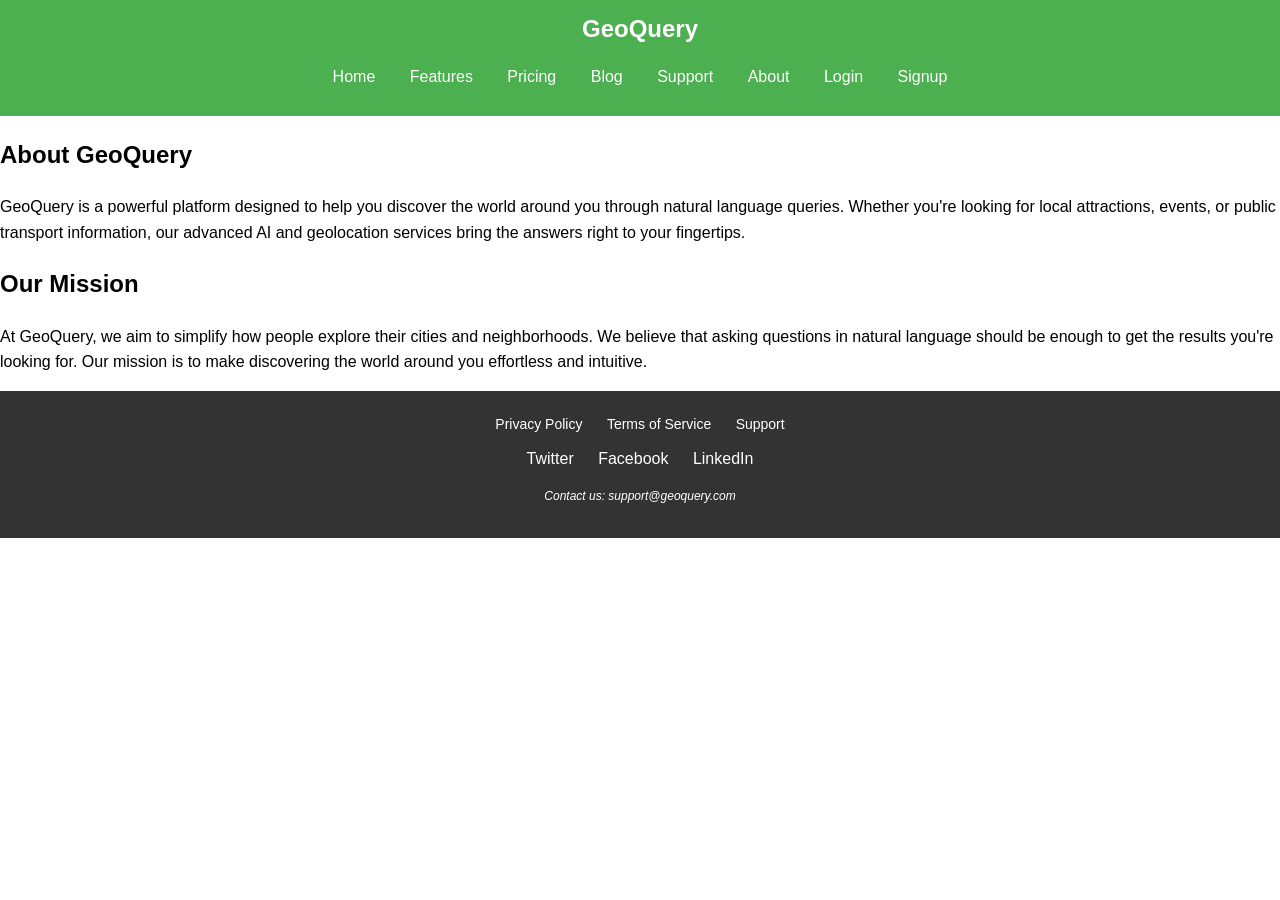
<file: about.html>
<!DOCTYPE html>
<html lang="en">
<head>
    <meta charset="UTF-8">
    <meta name="viewport" content="width=device-width, initial-scale=1.0">
    <title>About | GeoQuery</title>
    <link rel="stylesheet" href="styles.css">
</head>
<body>
    <header>
        <div class="logo">GeoQuery</div>
        <nav>
            <ul>
                <li><a href="index.html">Home</a></li>
                <li><a href="feature.html">Features</a></li>
                <li><a href="pricing.html">Pricing</a></li>
                <li><a href="blog.html">Blog</a></li>
                <li><a href="support.html">Support</a></li>
                <li><a href="about.html" class="active">About</a></li>
                <li><a href="login.html">Login</a></li>
                <li><a href="signup.html">Signup</a></li>
            </ul>
        </nav>
    </header>

    <section class="about">
        <h1>About GeoQuery</h1>
        <p>GeoQuery is a powerful platform designed to help you discover the world around you through natural language queries. Whether you're looking for local attractions, events, or public transport information, our advanced AI and geolocation services bring the answers right to your fingertips.</p>
        <h2>Our Mission</h2>
        <p>At GeoQuery, we aim to simplify how people explore their cities and neighborhoods. We believe that asking questions in natural language should be enough to get the results you're looking for. Our mission is to make discovering the world around you effortless and intuitive.</p>
    </section>

    <footer>
        <div class="quick-links">
            <a href="privacy-policy.html">Privacy Policy</a>
            <a href="terms-of-service.html">Terms of Service</a>
            <a href="support.html">Support</a>
        </div>
        <div class="social-media">
            <a href="twitter.html">Twitter</a>
            <a href="facebook.html">Facebook</a>
            <a href="linkedin.html">LinkedIn</a>
        </div>
        <div class="contact">
            <p>Contact us: support@geoquery.com</p>
        </div>
    </footer>
</body>
</html>
</file>
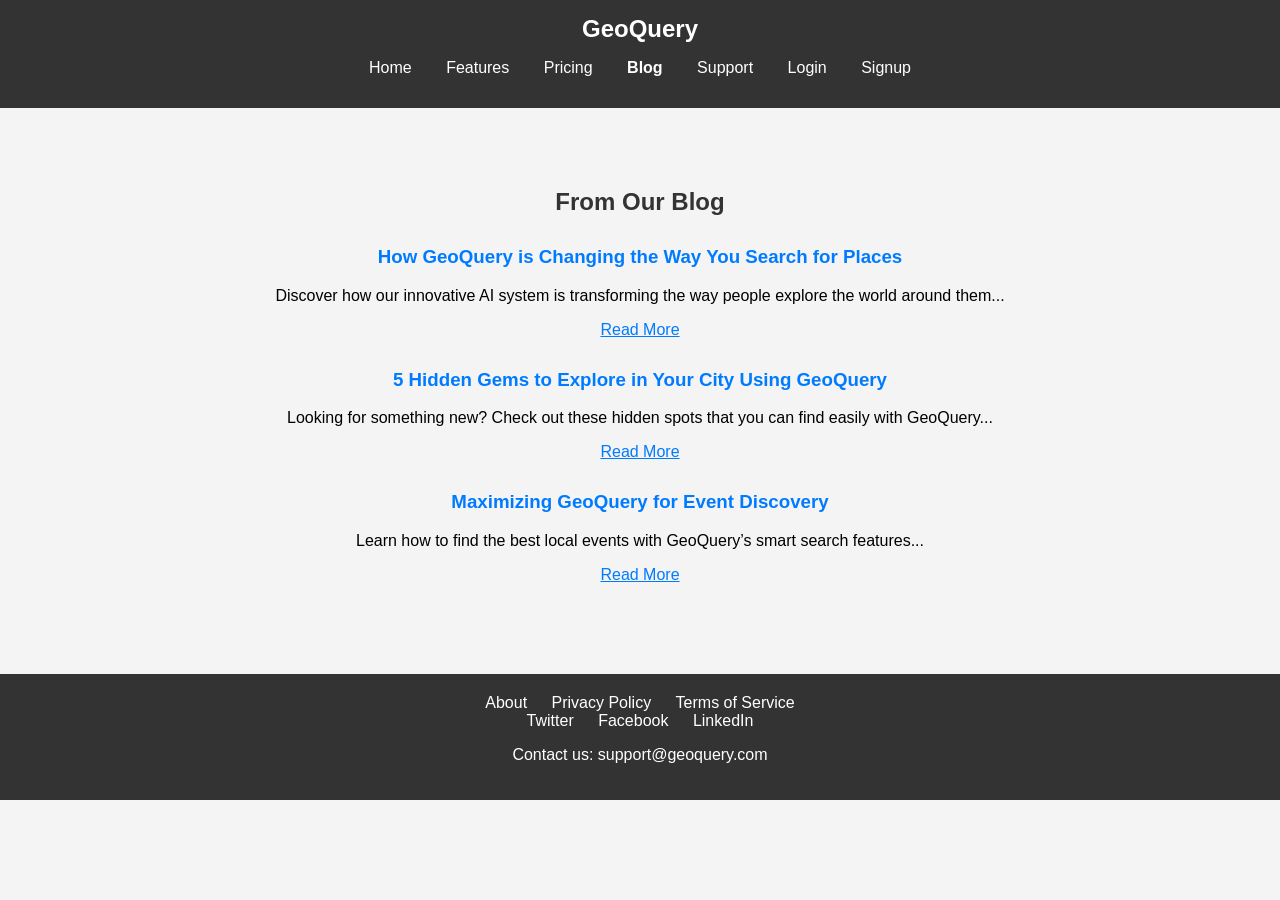
<file: blog.html>
<!DOCTYPE html>
<html lang="en">
<head>
    <meta charset="UTF-8">
    <meta name="viewport" content="width=device-width, initial-scale=1.0">
    <title>Blog | GeoQuery</title>
    <link rel="stylesheet" href="stylespbs.css">
</head>
<body>
    <header>
        <div class="logo">GeoQuery</div>
        <nav>
            <ul>
                <li><a href="index.html">Home</a></li>
                <li><a href="feature.html">Features</a></li>
                <li><a href="pricing.html">Pricing</a></li>
                <li><a href="blog.html" class="active">Blog</a></li>
                <li><a href="support.html">Support</a></li>
                <li><a href="login.html">Login</a></li>
                <li><a href="signup.html">Signup</a></li>
            </ul>
        </nav>
    </header>

    <section class="blog">
        <h2>From Our Blog</h2>
        <div class="blog-post">
            <h3><a href="blog.html">How GeoQuery is Changing the Way You Search for Places</a></h3>
            <p>Discover how our innovative AI system is transforming the way people explore the world around them...</p>
            <a href="blog.html">Read More</a>
        </div>
        <div class="blog-post">
            <h3><a href="blog.html">5 Hidden Gems to Explore in Your City Using GeoQuery</a></h3>
            <p>Looking for something new? Check out these hidden spots that you can find easily with GeoQuery...</p>
            <a href="blog.html">Read More</a>
        </div>
        <div class="blog-post">
            <h3><a href="blog.html">Maximizing GeoQuery for Event Discovery</a></h3>
            <p>Learn how to find the best local events with GeoQuery’s smart search features...</p>
            <a href="blog.html">Read More</a>
        </div>
    </section>

    <footer>
        <div class="quick-links">
            <a href="about.html">About</a>
            <a href="privacy-policy.html">Privacy Policy</a>
            <a href="terms-of-service.html">Terms of Service</a>
        </div>
        <div class="social-media">
            <a href="twitter.html">Twitter</a>
            <a href="facebook.html">Facebook</a>
            <a href="linkedin.html">LinkedIn</a>
        </div>
        <div class="contact">
            <p>Contact us: support@geoquery.com</p>
        </div>
    </footer>
</body>
</html>
</file>
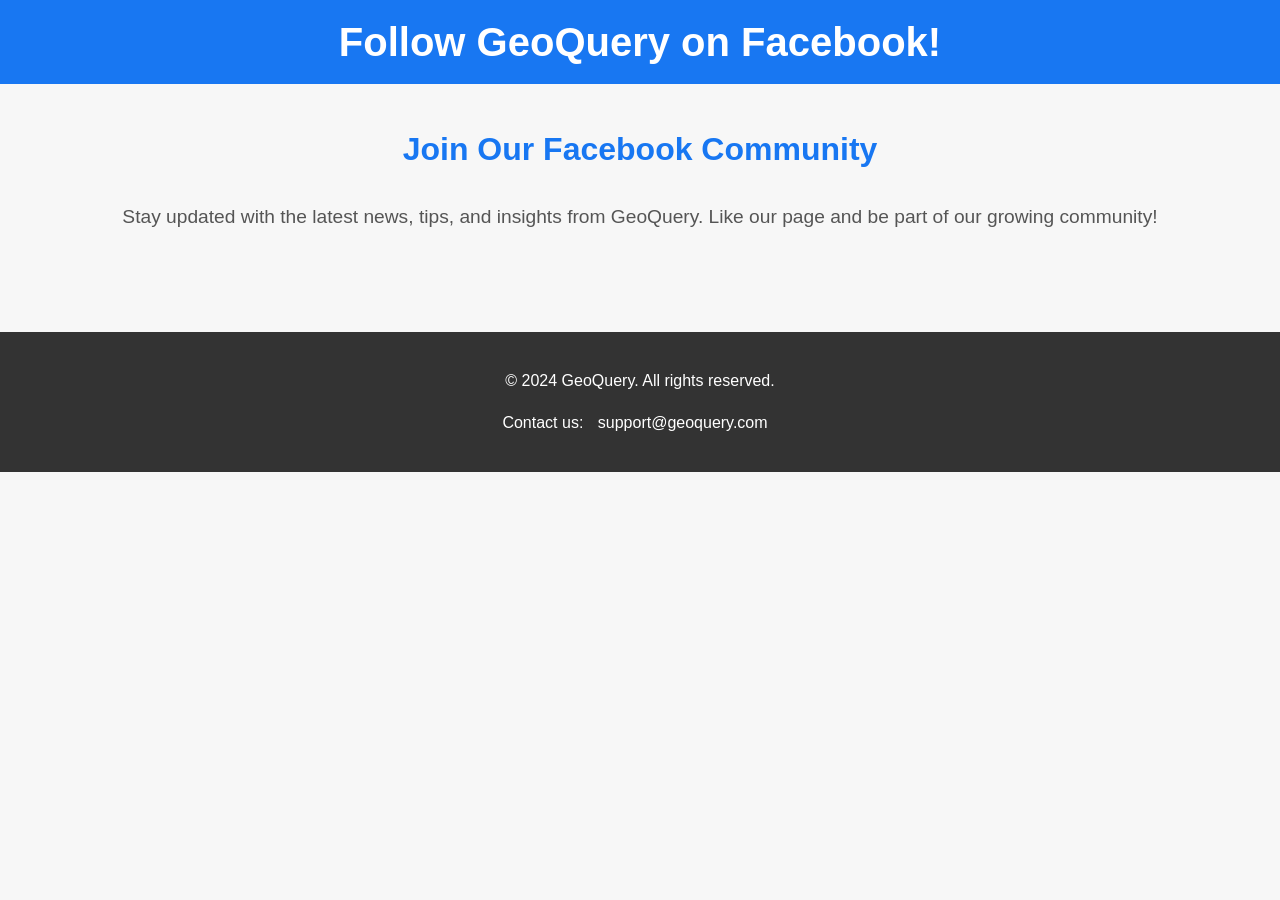
<file: facebook.html>
<!DOCTYPE html>
<html lang="en">
<head>
    <meta charset="UTF-8">
    <meta name="viewport" content="width=device-width, initial-scale=1.0">
    <title>Follow Us on Facebook - GeoQuery</title>
    <link rel="stylesheet" href="styles.css">
    <style>
        body {
            font-family: Arial, sans-serif;
            margin: 0;
            padding: 0;
            background-color: #f7f7f7;
            color: #333;
        }

        header {
            background-color: #1877f2;
            color: white;
            padding: 10px 0;
            text-align: center;
        }

        header h1 {
            font-size: 2.5em;
            margin: 0;
        }

        .facebook-section {
            display: flex;
            justify-content: center;
            margin: 50px 0;
        }

        .facebook-widget {
            width: 80%;
        }

        .follow-us {
            text-align: center;
            margin: 40px 0;
        }

        .follow-us h2 {
            font-size: 2em;
            color: #1877f2;
        }

        .follow-us p {
            font-size: 1.2em;
            color: #555;
            margin-top: 10px;
        }

        .facebook-feed {
            width: 100%;
            max-width: 900px;
            margin: 0 auto;
            border-radius: 8px;
            box-shadow: 0 4px 8px rgba(0, 0, 0, 0.1);
            background-color: #fff;
            padding: 20px;
            text-align: center;
        }

        footer {
            background-color: #333;
            color: white;
            padding: 20px;
            text-align: center;
        }

        footer a {
            color: white;
            margin: 0 10px;
            text-decoration: none;
        }
    </style>
</head>
<body>

<header>
    <h1>Follow GeoQuery on Facebook!</h1>
</header>

<div class="follow-us">
    <h2>Join Our Facebook Community</h2>
    <p>Stay updated with the latest news, tips, and insights from GeoQuery. Like our page and be part of our growing community!</p>
</div>

<section class="facebook-section">
    <div class="facebook-widget">
        <!-- Embedded Facebook Page -->
        <div class="fb-page" 
            data-href="https://www.facebook.com/GeoQuery" 
            data-tabs="timeline" 
            data-width="600" 
            data-height="400" 
            data-small-header="false" 
            data-adapt-container-width="true" 
            data-hide-cover="false" 
            data-show-facepile="true">
        </div>
    </div>
</section>

<footer>
    <p>&copy; 2024 GeoQuery. All rights reserved.</p>
    <p>Contact us: <a href="mailto:support@geoquery.com">support@geoquery.com</a></p>
</footer>

<!-- Facebook SDK for JavaScript -->
<div id="fb-root"></div>
<script async defer crossorigin="anonymous" src="https://connect.facebook.net/en_US/sdk.js#xfbml=1&version=v15.0" nonce="abcdefg"></script>

</body>
</html>
</file>
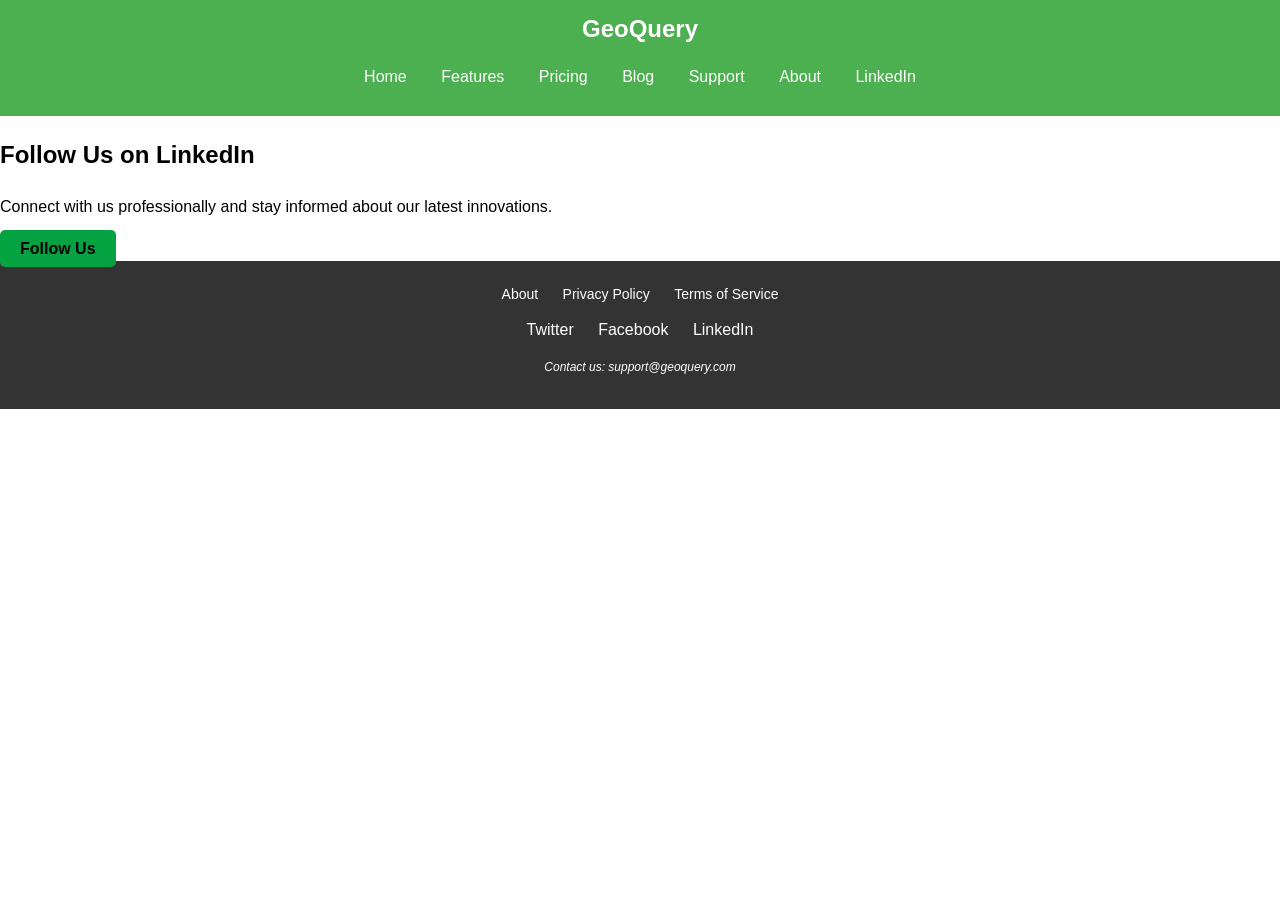
<file: linkedin.html>
<!DOCTYPE html>
<html lang="en">
<head>
    <meta charset="UTF-8">
    <meta name="viewport" content="width=device-width, initial-scale=1.0">
    <title>Follow Us on LinkedIn | GeoQuery</title>
    <link rel="stylesheet" href="styles.css">
</head>
<body>
    <header>
        <div class="logo">GeoQuery</div>
        <nav>
            <ul>
                <li><a href="index.html">Home</a></li>
                <li><a href="feature.html">Features</a></li>
                <li><a href="pricing.html">Pricing</a></li>
                <li><a href="blog.html">Blog</a></li>
                <li><a href="support.html">Support</a></li>
                <li><a href="about.html">About</a></li>
                <li><a href="linkedin.html" class="active">LinkedIn</a></li>
            </ul>
        </nav>
    </header>

    <section class="social-media-page">
        <h1>Follow Us on LinkedIn</h1>
        <p>Connect with us professionally and stay informed about our latest innovations.</p>
        <a href="https://linkedin.com/company/GeoQuery" target="_blank" class="cta-button">Follow Us</a>
    </section>

    <footer>
        <div class="quick-links">
            <a href="about.html">About</a>
            <a href="privacy-policy.html">Privacy Policy</a>
            <a href="terms-of-service.html">Terms of Service</a>
        </div>
        <div class="social-media">
            <a href="twitter.html">Twitter</a>
            <a href="facebook.html">Facebook</a>
            <a href="linkedin.html">LinkedIn</a>
        </div>
        <div class="contact">
            <p>Contact us: support@geoquery.com</p>
        </div>
    </footer>
</body>
</html>
</file>
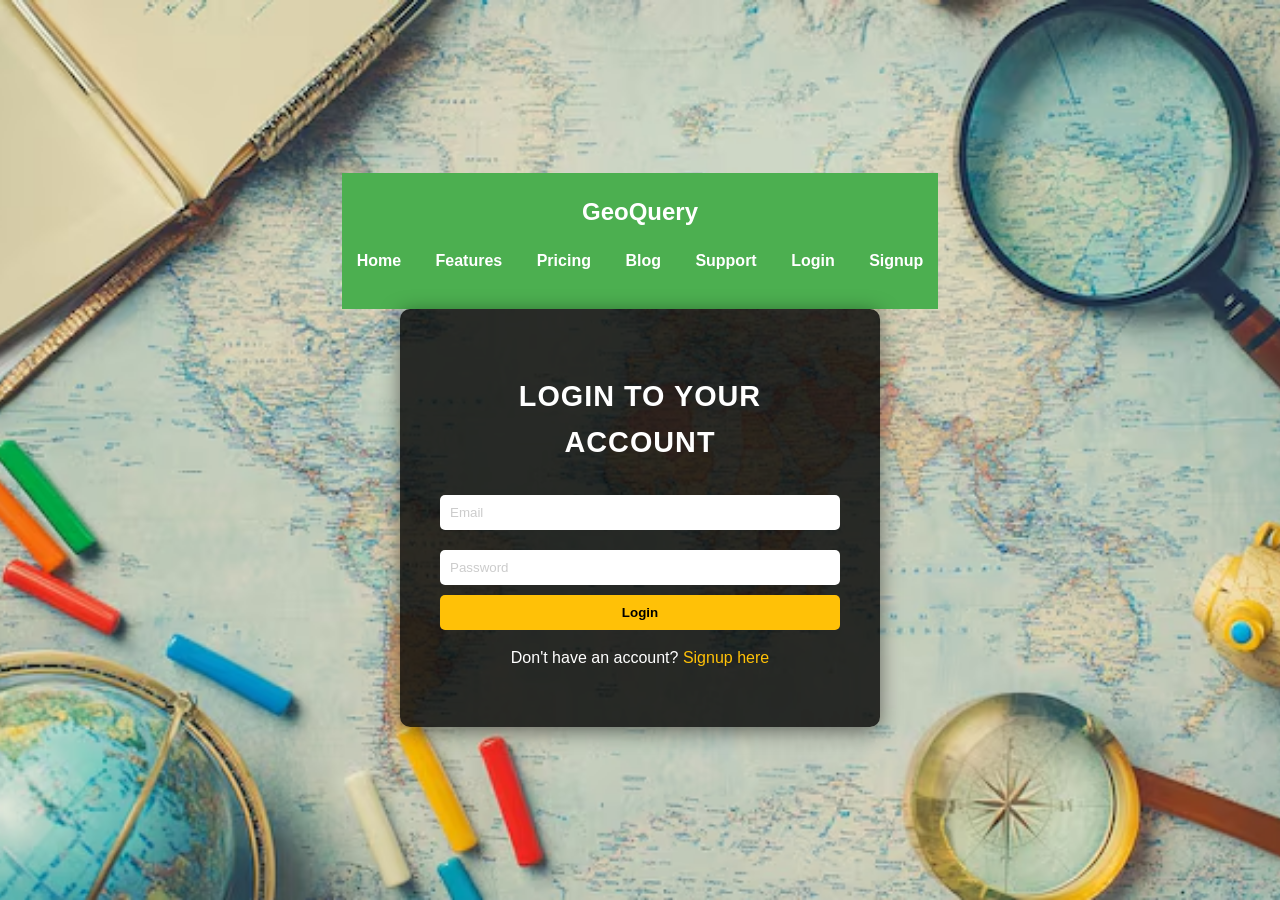
<file: login.html>
<!DOCTYPE html>
<html lang="en">
<head>
    <meta charset="UTF-8">
    <meta name="viewport" content="width=device-width, initial-scale=1.0">
    <title>Login - GeoQuery</title>
    <link rel="stylesheet" href="login-styles.css">
    <script>
        function showMessage() {
            const messageContainer = document.getElementById("message");
            messageContainer.textContent = "Login successful! Welcome back!";
            messageContainer.style.display = "block";
        }
    </script>
</head>
<body class="auth-page">
    <header>
        <div class="logo">GeoQuery</div>
        <nav>
            <ul>
                <li><a href="index.html">Home</a></li>
                <li><a href="feature.html">Features</a></li>
                <li><a href="pricing.html">Pricing</a></li>
                <li><a href="blog.html">Blog</a></li>
                <li><a href="support.html">Support</a></li>
                <li><a href="login.html">Login</a></li>
                <li><a href="signup.html">Signup</a></li>
            </ul>
        </nav>
    </header>
    <div class="form-container">
        <h2>Login to Your Account</h2>
        <form id="login-form" onsubmit="showMessage(); return false;">
            <input type="email" placeholder="Email" required>
            <input type="password" placeholder="Password" required>
            <button type="submit">Login</button>
        </form>
        <p id="message" class="success-message" style="display: none;"></p>
        <p>Don't have an account? <a href="signup.html">Signup here</a></p>
    </div>
</body>
</html>
</file>
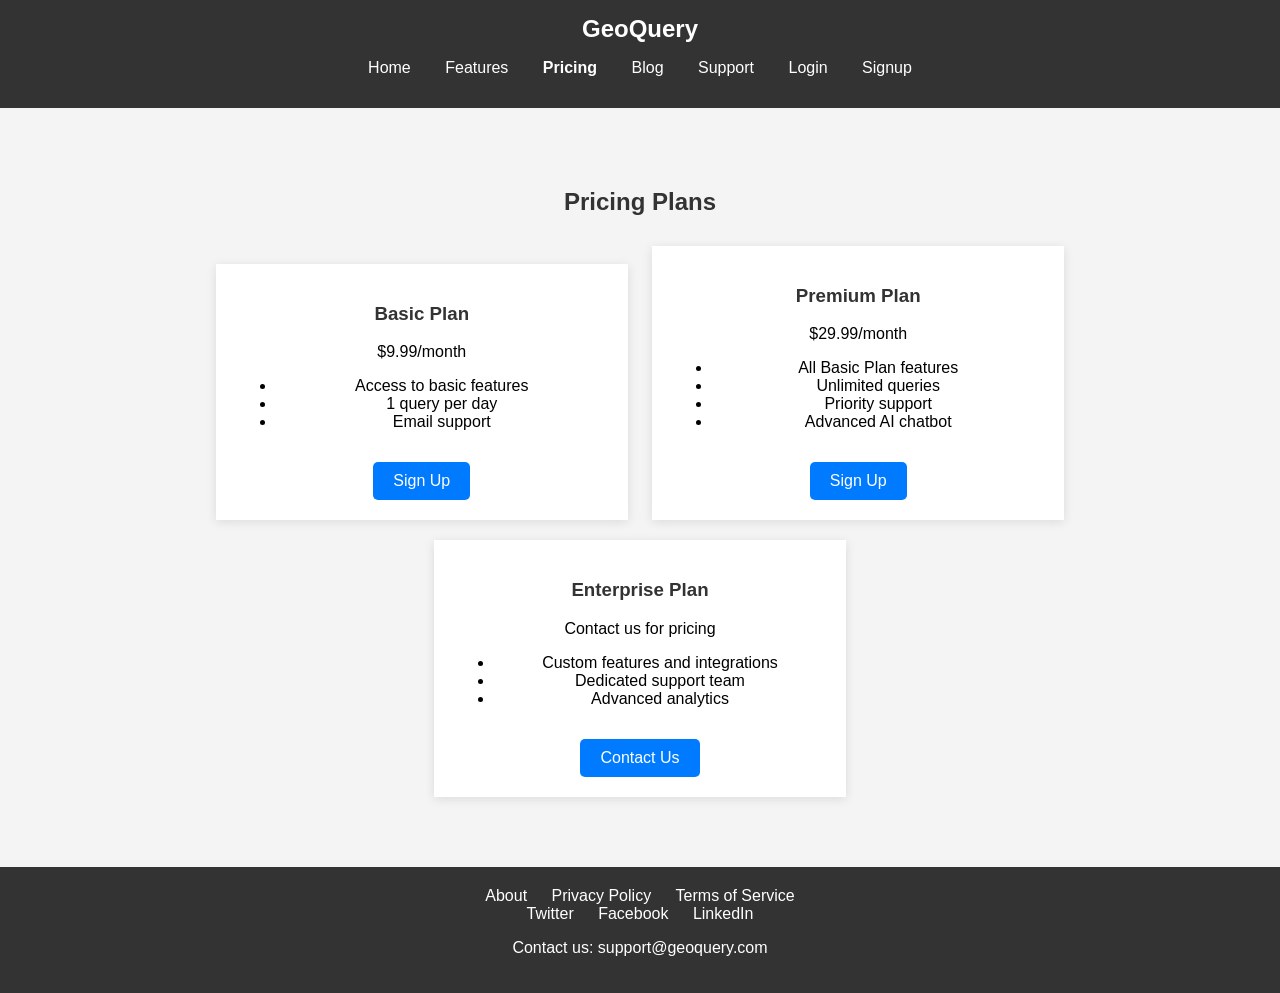
<file: pricing.html>
<!DOCTYPE html>
<html lang="en">
<head>
    <meta charset="UTF-8">
    <meta name="viewport" content="width=device-width, initial-scale=1.0">
    <title>Pricing | GeoQuery</title>
    <link rel="stylesheet" href="stylespbs.css">
</head>
<body>
    <header>
        <div class="logo">GeoQuery</div>
        <nav>
            <ul>
                <li><a href="index.html">Home</a></li>
                <li><a href="feature.html">Features</a></li>
                <li><a href="pricing.html" class="active">Pricing</a></li>
                <li><a href="blog.html">Blog</a></li>
                <li><a href="support.html">Support</a></li>
                <li><a href="login.html">Login</a></li>
                <li><a href="signup.html">Signup</a></li>
            </ul>
        </nav>
    </header>

    <section class="pricing">
        <h2>Pricing Plans</h2>
        <div class="pricing-plan">
            <h3>Basic Plan</h3>
            <p>$9.99/month</p>
            <ul>
                <li>Access to basic features</li>
                <li>1 query per day</li>
                <li>Email support</li>
            </ul>
            <a href="signup.html">Sign Up</a>
        </div>
        <div class="pricing-plan">
            <h3>Premium Plan</h3>
            <p>$29.99/month</p>
            <ul>
                <li>All Basic Plan features</li>
                <li>Unlimited queries</li>
                <li>Priority support</li>
                <li>Advanced AI chatbot</li>
            </ul>
            <a href="signup.html">Sign Up</a>
        </div>
        <div class="pricing-plan">
            <h3>Enterprise Plan</h3>
            <p>Contact us for pricing</p>
            <ul>
                <li>Custom features and integrations</li>
                <li>Dedicated support team</li>
                <li>Advanced analytics</li>
            </ul>
            <a href="support.html">Contact Us</a>
        </div>
    </section>

    <footer>
        <div class="quick-links">
            <a href="about.html">About</a>
            <a href="privacy-policy.html">Privacy Policy</a>
            <a href="terms-of-service.html">Terms of Service</a>
        </div>
        <div class="social-media">
            <a href="twitter.html">Twitter</a>
            <a href="facebook.html">Facebook</a>
            <a href="linkedin.html">LinkedIn</a>
        </div>
        <div class="contact">
            <p>Contact us: support@geoquery.com</p>
        </div>
    </footer>
</body>
</html>
</file>
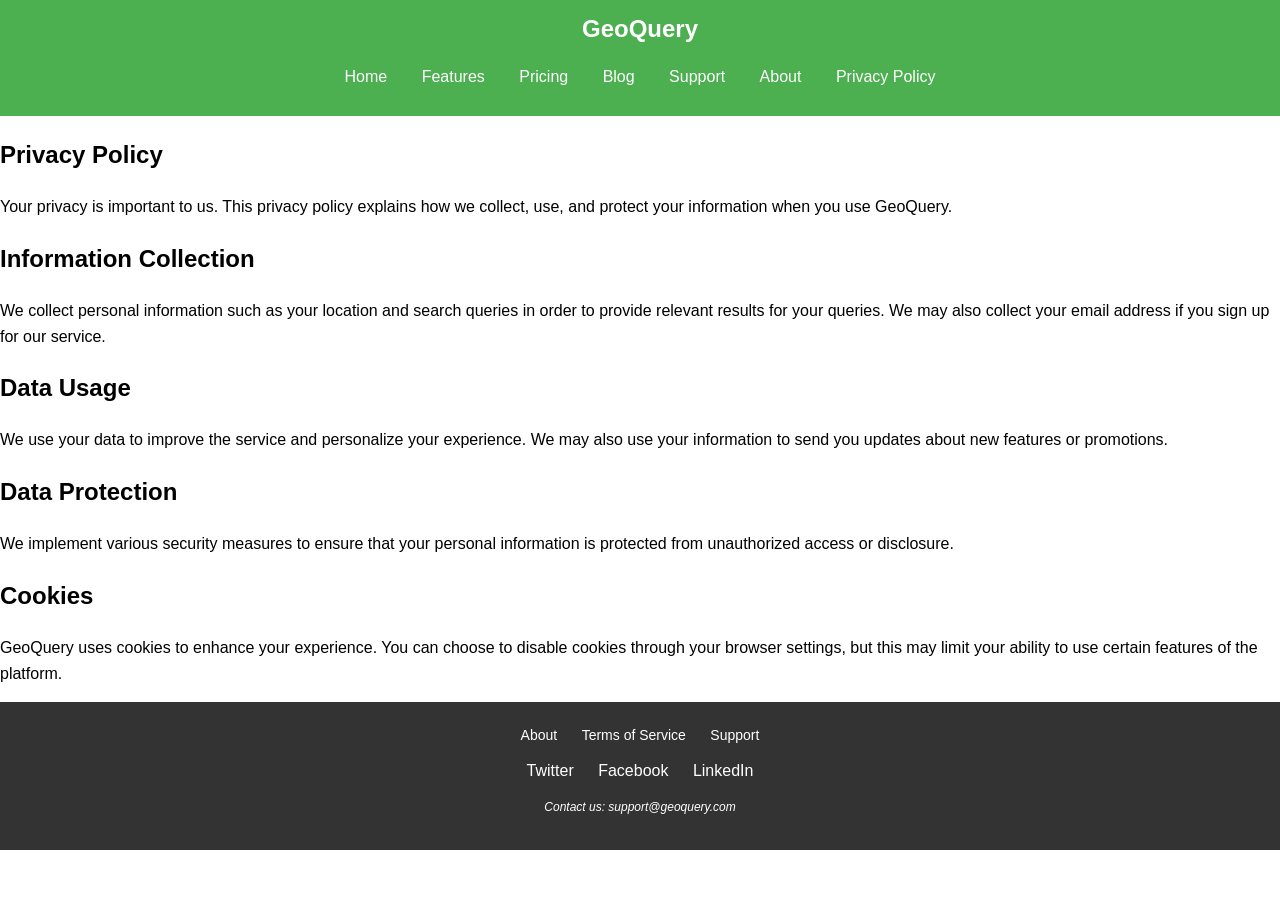
<file: privacy-policy.html>
<!DOCTYPE html>
<html lang="en">
<head>
    <meta charset="UTF-8">
    <meta name="viewport" content="width=device-width, initial-scale=1.0">
    <title>Privacy Policy | GeoQuery</title>
    <link rel="stylesheet" href="styles.css">
</head>
<body>
    <header>
        <div class="logo">GeoQuery</div>
        <nav>
            <ul>
                <li><a href="index.html">Home</a></li>
                <li><a href="feature.html">Features</a></li>
                <li><a href="pricing.html">Pricing</a></li>
                <li><a href="blog.html">Blog</a></li>
                <li><a href="support.html">Support</a></li>
                <li><a href="about.html">About</a></li>
                <li><a href="privacy-policy.html" class="active">Privacy Policy</a></li>
            </ul>
        </nav>
    </header>

    <section class="privacy-policy">
        <h1>Privacy Policy</h1>
        <p>Your privacy is important to us. This privacy policy explains how we collect, use, and protect your information when you use GeoQuery.</p>
        
        <h2>Information Collection</h2>
        <p>We collect personal information such as your location and search queries in order to provide relevant results for your queries. We may also collect your email address if you sign up for our service.</p>

        <h2>Data Usage</h2>
        <p>We use your data to improve the service and personalize your experience. We may also use your information to send you updates about new features or promotions.</p>

        <h2>Data Protection</h2>
        <p>We implement various security measures to ensure that your personal information is protected from unauthorized access or disclosure.</p>

        <h2>Cookies</h2>
        <p>GeoQuery uses cookies to enhance your experience. You can choose to disable cookies through your browser settings, but this may limit your ability to use certain features of the platform.</p>
    </section>

    <footer>
        <div class="quick-links">
            <a href="about.html">About</a>
            <a href="terms-of-service.html">Terms of Service</a>
            <a href="support.html">Support</a>
        </div>
        <div class="social-media">
            <a href="twitter.html">Twitter</a>
            <a href="facebook.html">Facebook</a>
            <a href="linkedin.html">LinkedIn</a>
        </div>
        <div class="contact">
            <p>Contact us: support@geoquery.com</p>
        </div>
    </footer>
</body>
</html>
</file>
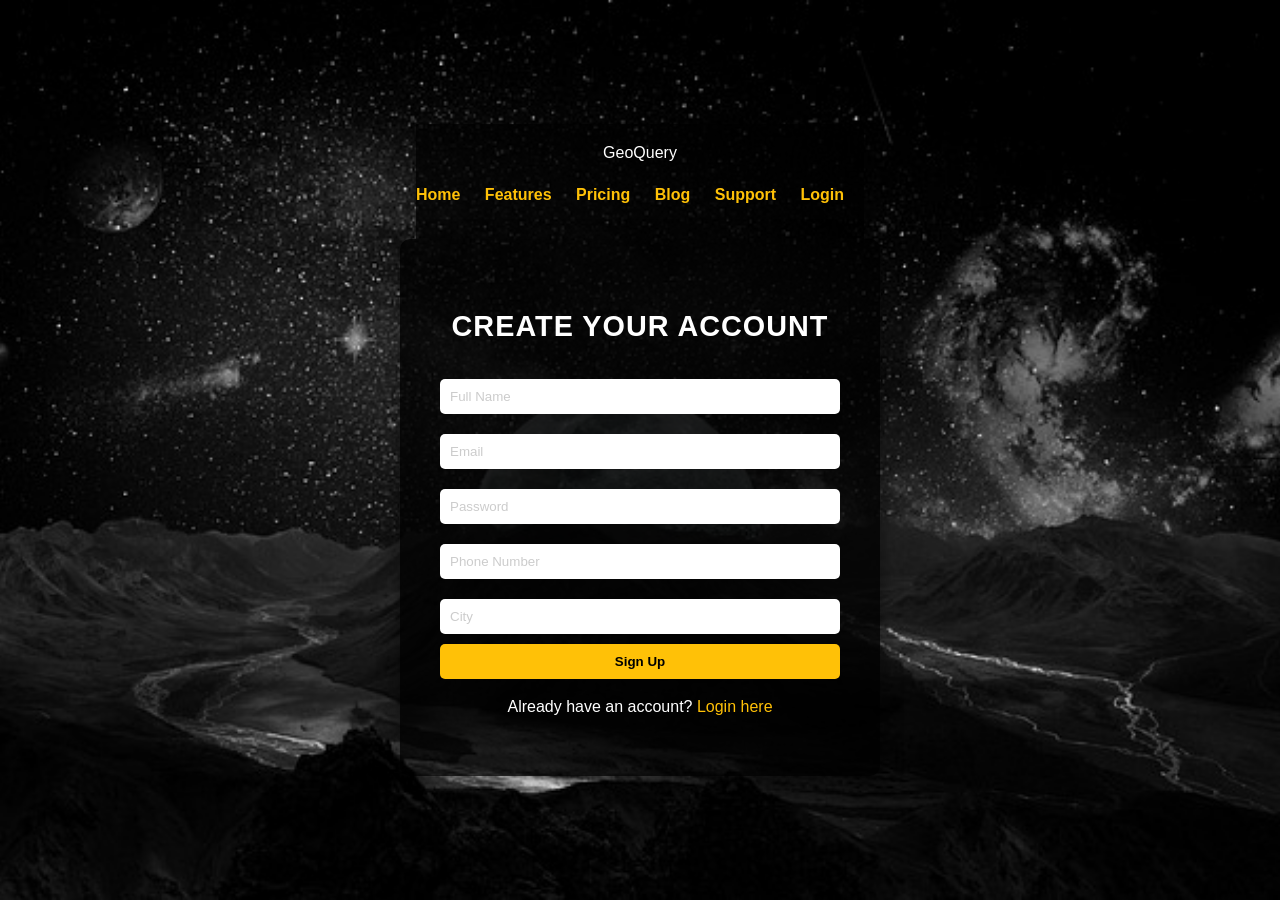
<file: signup.html>
<!DOCTYPE html>
<html lang="en">
<head>
    <meta charset="UTF-8">
    <meta name="viewport" content="width=device-width, initial-scale=1.0">
    <title>Signup - GeoQuery</title>
    <link rel="stylesheet" href="signup-styles.css">
    <script>
        function showMessage() {
            const messageContainer = document.getElementById("message");
            messageContainer.textContent = "Signup successful! You can now log in.";
            messageContainer.style.display = "block";
        }
    </script>
</head>
<body class="auth-page">
    <header>
        <div class="logo">GeoQuery</div>
        <nav>
            <ul>
                <li><a href="index.html">Home</a></li>
                <li><a href="feature.html" class="active">Features</a></li>
                <li><a href="pricing.html">Pricing</a></li>
                <li><a href="blog.html">Blog</a></li>
                <li><a href="support.html">Support</a></li>
                <li><a href="login.html">Login</a></li>
            </ul>
        </nav>
    </header>

    <div class="form-container">
        <h2>Create Your Account</h2>
        <form id="signup-form" onsubmit="showMessage(); return false;">
            <input type="text" placeholder="Full Name" required>
            <input type="email" placeholder="Email" required>
            <input type="password" placeholder="Password" required>
            <input type="tel" placeholder="Phone Number" required>
            <input type="text" placeholder="City" required>
            <button type="submit">Sign Up</button>
        </form>
        <p id="message" class="success-message" style="display: none;"></p>
        <p>Already have an account? <a href="login.html">Login here</a></p>
    </div>
</body>
</html>
</file>
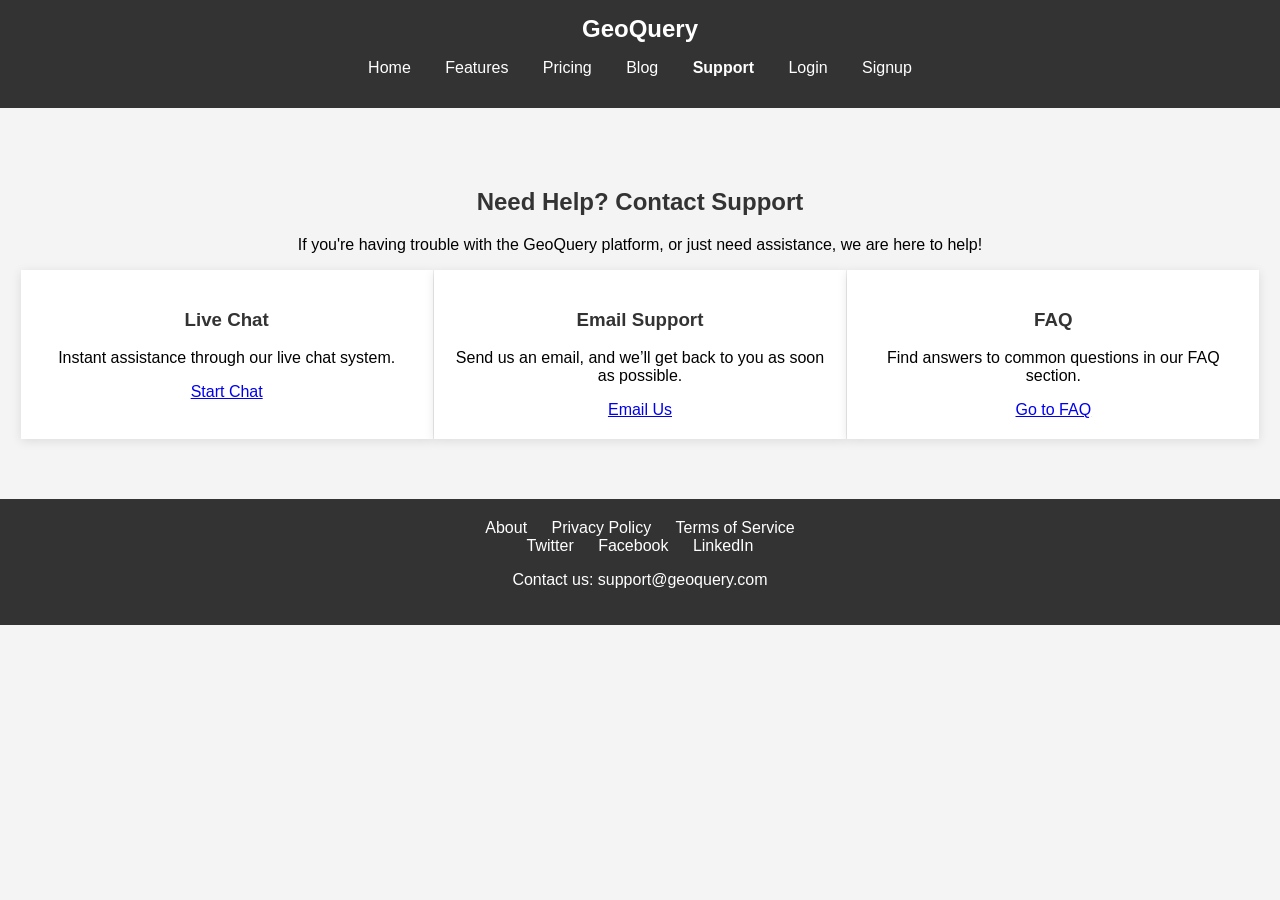
<file: support.html>
<!DOCTYPE html>
<html lang="en">
<head>
    <meta charset="UTF-8">
    <meta name="viewport" content="width=device-width, initial-scale=1.0">
    <title>Support | GeoQuery</title>
    <link rel="stylesheet" href="stylespbs.css">
</head>
<body>
    <header>
        <div class="logo">GeoQuery</div>
        <nav>
            <ul>
                <li><a href="index.html">Home</a></li>
                <li><a href="feature.html">Features</a></li>
                <li><a href="pricing.html">Pricing</a></li>
                <li><a href="blog.html">Blog</a></li>
                <li><a href="support.html" class="active">Support</a></li>
                <li><a href="login.html">Login</a></li>
                <li><a href="signup.html">Signup</a></li>
            </ul>
        </nav>
    </header>

    <section class="support">
        <h2>Need Help? Contact Support</h2>
        <p>If you're having trouble with the GeoQuery platform, or just need assistance, we are here to help!</p>
        <div class="support-options">
            <div class="support-item">
                <h3>Live Chat</h3>
                <p>Instant assistance through our live chat system.</p>
                <a href="chatbot.js">Start Chat</a>
            </div>
            <div class="support-item">
                <h3>Email Support</h3>
                <p>Send us an email, and we’ll get back to you as soon as possible.</p>
                <a href="mailto:support@geoquery.com">Email Us</a>
            </div>
            <div class="support-item">
                <h3>FAQ</h3>
                <p>Find answers to common questions in our FAQ section.</p>
                <a href="index.html">Go to FAQ</a>
            </div>
        </div>
    </section>

    <footer>
        <div class="quick-links">
            <a href="about.html">About</a>
            <a href="privacy-policy.html">Privacy Policy</a>
            <a href="terms-of-service.html">Terms of Service</a>
        </div>
        <div class="social-media">
            <a href="twitter.html">Twitter</a>
            <a href="facebook.html">Facebook</a>
            <a href="linkedin.html">LinkedIn</a>
        </div>
        <div class="contact">
            <p>Contact us: support@geoquery.com</p>
        </div>
    </footer>
</body>
</html>
</file>
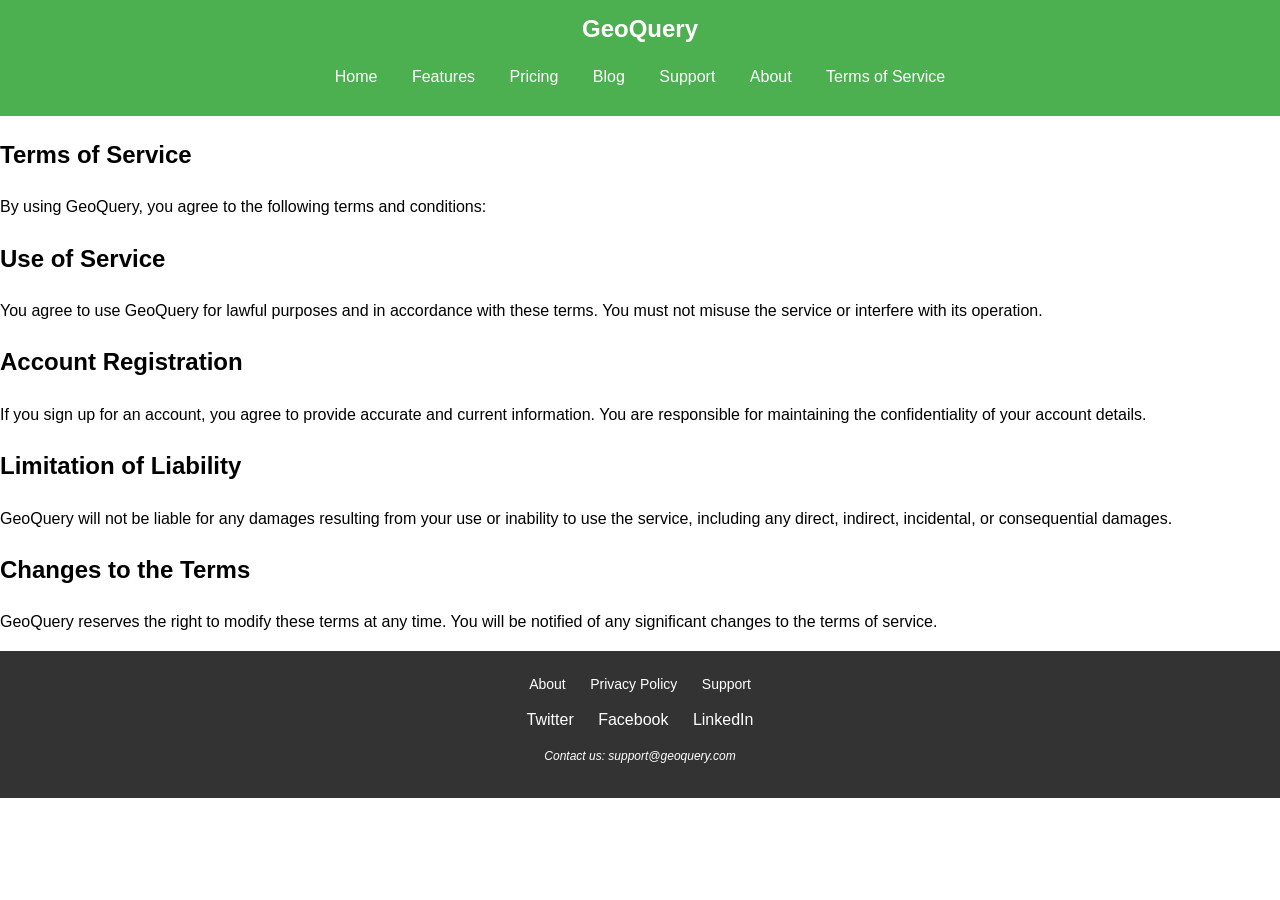
<file: terms-of-service.html>
<!DOCTYPE html>
<html lang="en">
<head>
    <meta charset="UTF-8">
    <meta name="viewport" content="width=device-width, initial-scale=1.0">
    <title>Terms of Service | GeoQuery</title>
    <link rel="stylesheet" href="styles.css">
</head>
<body>
    <header>
        <div class="logo">GeoQuery</div>
        <nav>
            <ul>
                <li><a href="index.html">Home</a></li>
                <li><a href="feature.html">Features</a></li>
                <li><a href="pricing.html">Pricing</a></li>
                <li><a href="blog.html">Blog</a></li>
                <li><a href="support.html">Support</a></li>
                <li><a href="about.html">About</a></li>
                <li><a href="terms-of-service.html" class="active">Terms of Service</a></li>
            </ul>
        </nav>
    </header>

    <section class="terms-of-service">
        <h1>Terms of Service</h1>
        <p>By using GeoQuery, you agree to the following terms and conditions:</p>

        <h2>Use of Service</h2>
        <p>You agree to use GeoQuery for lawful purposes and in accordance with these terms. You must not misuse the service or interfere with its operation.</p>

        <h2>Account Registration</h2>
        <p>If you sign up for an account, you agree to provide accurate and current information. You are responsible for maintaining the confidentiality of your account details.</p>

        <h2>Limitation of Liability</h2>
        <p>GeoQuery will not be liable for any damages resulting from your use or inability to use the service, including any direct, indirect, incidental, or consequential damages.</p>

        <h2>Changes to the Terms</h2>
        <p>GeoQuery reserves the right to modify these terms at any time. You will be notified of any significant changes to the terms of service.</p>
    </section>

    <footer>
        <div class="quick-links">
            <a href="about.html">About</a>
            <a href="privacy-policy.html">Privacy Policy</a>
            <a href="support.html">Support</a>
        </div>
        <div class="social-media">
            <a href="twitter.html">Twitter</a>
            <a href="facebook.html">Facebook</a>
            <a href="linkedin.html">LinkedIn</a>
        </div>
        <div class="contact">
            <p>Contact us: support@geoquery.com</p>
        </div>
    </footer>
</body>
</html>
</file>
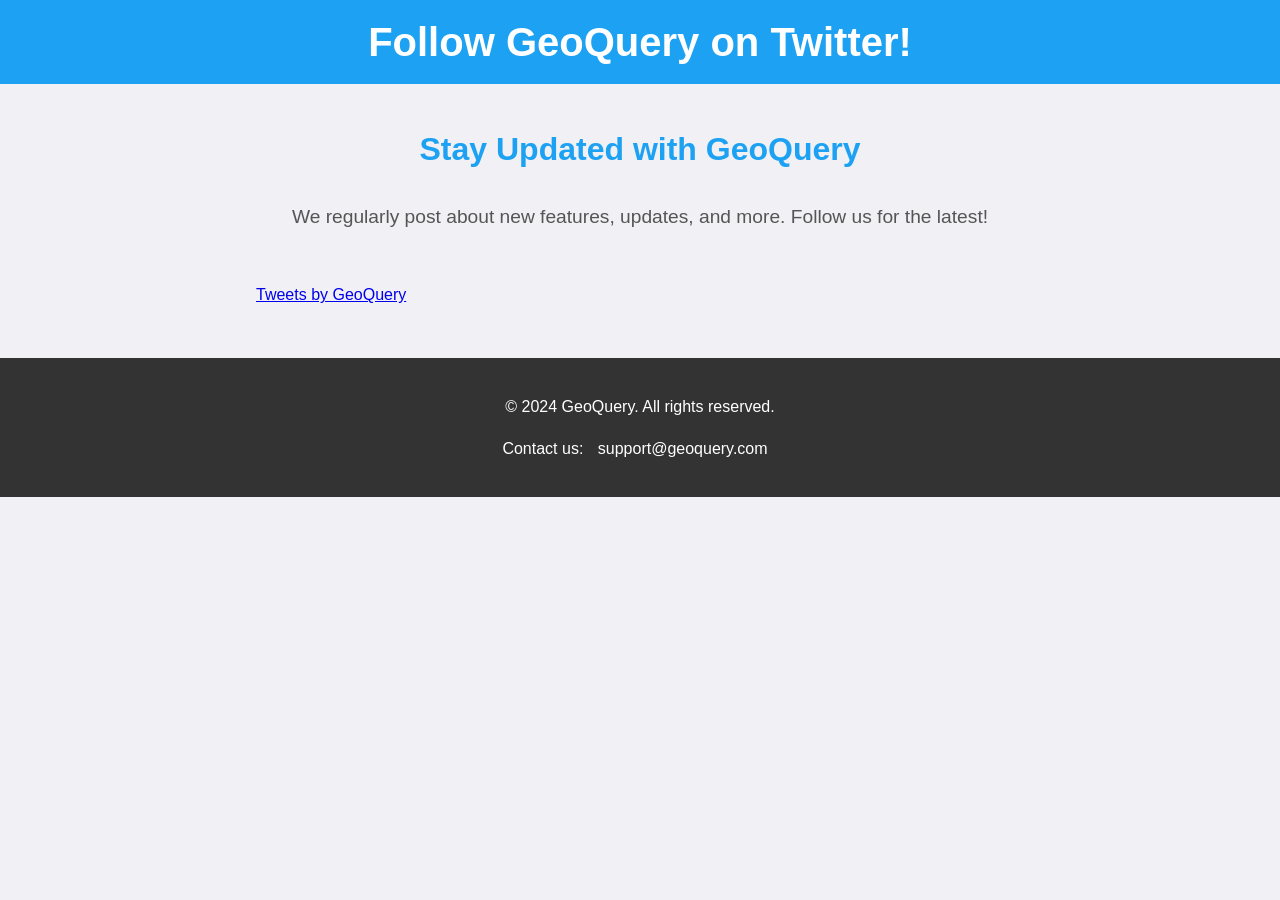
<file: twitter.html>
<!DOCTYPE html>
<html lang="en">
<head>
    <meta charset="UTF-8">
    <meta name="viewport" content="width=device-width, initial-scale=1.0">
    <title>Follow Us on Twitter - GeoQuery</title>
    <link rel="stylesheet" href="styles.css">
    <script async src="https://platform.twitter.com/widgets.js"></script>
    <style>
        body {
            font-family: Arial, sans-serif;
            margin: 0;
            padding: 0;
            background-color: #f0f0f5;
            color: #333;
        }

        header {
            background-color: #1da1f2;
            color: white;
            padding: 10px 0;
            text-align: center;
        }

        header h1 {
            font-size: 2.5em;
            margin: 0;
        }

        .twitter-section {
            display: flex;
            justify-content: center;
            margin: 50px 0;
        }

        .twitter-widget {
            width: 60%;
        }

        .follow-us {
            text-align: center;
            margin: 40px 0;
        }

        .follow-us h2 {
            font-size: 2em;
            color: #1da1f2;
        }

        .follow-us p {
            font-size: 1.2em;
            color: #555;
            margin-top: 10px;
        }

        .twitter-feed {
            width: 100%;
            max-width: 800px;
            margin: 0 auto;
            border-radius: 8px;
            box-shadow: 0 4px 8px rgba(0, 0, 0, 0.1);
            background-color: #fff;
            padding: 20px;
            text-align: center;
        }

        footer {
            background-color: #333;
            color: white;
            padding: 20px;
            text-align: center;
        }

        footer a {
            color: white;
            margin: 0 10px;
            text-decoration: none;
        }
    </style>
</head>
<body>

<header>
    <h1>Follow GeoQuery on Twitter!</h1>
</header>

<div class="follow-us">
    <h2>Stay Updated with GeoQuery</h2>
    <p>We regularly post about new features, updates, and more. Follow us for the latest!</p>
</div>

<section class="twitter-section">
    <div class="twitter-widget">
        <!-- Embedded Twitter Timeline -->
        <a class="twitter-timeline" href="https://twitter.com/GeoQuery" data-width="600" data-height="400" data-theme="light">
            Tweets by GeoQuery
        </a>
    </div>
</section>

<footer>
    <p>&copy; 2024 GeoQuery. All rights reserved.</p>
    <p>Contact us: <a href="mailto:support@geoquery.com">support@geoquery.com</a></p>
</footer>

</body>
</html>
</file>
<file: styles.css>
body {
    font-family: Arial, sans-serif;
    margin: 0;
    padding: 0;
    line-height: 1.6;
}

header {
    background: #4CAF50;
    color: white;
    padding: 10px 0;
    text-align: center;
}

header .logo {
    font-size: 1.5em;
    font-weight: bold;
}

nav ul {
    list-style: none;
    padding: 0;
}

nav ul li {
    display: inline;
    margin: 0 15px;
}

nav ul li a {
    color: white;
    text-decoration: none;
}

.hero {
    background: url("bg.jpg") no-repeat center center/cover;
    color: rgb(250, 250, 250);
    text-align: center;
    padding: 100px 20px;
}

.cta-button {
    background: #05a241;
    padding: 10px 20px;
    color: black;
    text-decoration: none;
    border-radius: 5px;
    font-weight: bold;
}

.features {
    padding: 20px;
    text-align: center;
}

.feature {
    margin: 20px;
    display: inline-block;
    width: 200px;
    cursor: pointer;
    transition: transform 0.3s;
}

.feature:hover {
    transform: scale(1.05);
}

.icon {
    font-size: 2em;
}

.interactive-map {
    padding: 20px;
    text-align: center;
}

#location-input {
    margin-bottom: 10px;
    padding: 8px;
    width: 200px;
}

#search-button {
    padding: 8px;
    background-color: #4CAF50;
    color: white;
    border: none;
    cursor: pointer;
}

#search-button:hover {
    background-color: #45a049;
}

#map {
    background: #ddd;
    height: 300px;
    margin-top: 10px;
}

.testimonials {
    background: #f4f4f4;
    padding: 20px;
    text-align: center;
}

footer {
    background: #333;
    color: white;
    text-align: center;
    padding: 20px 0;
}

.footer-content {
    max-width: 1200px;
    margin: 0 auto;
}

.quick-links a,
.social-media a {
    color: #fff;
    margin: 0 15px;
    text-decoration: none;
    font-size: 14px;
    font-weight: 500;
    transition: color 0.3s ease;
}

.quick-links a:hover,
.social-media a:hover {
    color: #05a241;
}

.quick-links {
    margin-bottom: 10px;
}

.social-media {
    margin-bottom: 10px;
}

footer .contact p {
    font-size: 12px;
    margin-top: 10px;
    font-style: italic;
}

.social-media a {
    font-size: 16px;
    margin: 0 12px;
}

.quick-links a,
.social-media a {
    font-family: 'Arial', sans-serif;
}

footer .social-media {
    margin-top: 10px;
}

footer .contact {
    margin-top: 15px;
}

/* Optional: Add some responsiveness for smaller screens */
@media (max-width: 768px) {
    .quick-links,
    .social-media {
        margin-bottom: 15px;
    }
    .footer-content {
        text-align: center;
    }
}


.quick-links a,
.social-media a {
    color: white;
    margin: 0 10px;
    text-decoration: none;
}

.chat-icon {
    position: fixed;
    bottom: 20px;
    right: 20px;
    font-size: 2em;
    cursor: pointer;
}

.chatbot {
    display: none;
    position: fixed;
    bottom: 70px;
    right: 20px;
    background: white;
    border: 1px solid #ccc;
    border-radius: 5px;
    box-shadow: 0 2px 10px rgba(0, 0, 0, 0.2);
    width: 300px;
    padding: 10px;
    z-index: 1000;
}

.chatbox {
    display: flex;
    flex-direction: column;
}

.chat-log {
    height: 200px;
    overflow-y: auto;
    margin-bottom: 10px;
    border: 1px solid #ccc;
    padding: 5px;
}

input[type="text"], input[type="email"], input[type="password"] {
    padding: 10px;
    border: 1px solid #ccc;
    border-radius: 5px;
}

.auth-page {
    background: url("path/to/your/background-image.jpg") no-repeat center center fixed;
    background-size: cover;
    height: 100vh;
    display: flex;
    justify-content: center;
    align-items: center;
    color: white;
}

.form-container {
    background: rgba(0, 0, 0, 0.7);
    padding: 40px;
    border-radius: 10px;
    text-align: center;
    width: 300px;
}

.form-container h2 {
    margin-bottom: 20px;
}

.form-container button {
    width: 100%;
    padding: 10px;
    background-color: #4CAF50;
    border: none;
    border-radius: 5px;
    color: rgb(236, 241, 240);
    font-weight: bold;
    cursor: pointer;
}

.form-container button:hover {
    background-color: #45a049;
}

.form-container p {
    margin-top: 15px;
}

.form-container a {
    color: #FFC107;
    text-decoration: none;
}
</file>
<file: stylespbs.css>
/* Basic page styles */
body {
    font-family: Arial, sans-serif;
    margin: 0;
    padding: 0;
    background-color: #f4f4f4;
}

header {
    background-color: #333;
    color: #fff;
    padding: 15px 0;
    text-align: center;
}

header .logo {
    font-size: 24px;
    font-weight: bold;
}

nav ul {
    list-style-type: none;
    padding: 0;
}

nav ul li {
    display: inline-block;
    margin: 0 15px;
}

nav ul li a {
    color: #fff;
    text-decoration: none;
    font-size: 16px;
}

nav ul li a.active {
    font-weight: bold;
}

section {
    padding: 60px 20px;
    text-align: center;
}

h1, h2, h3 {
    color: #333;
}

.pricing-plan {
    display: inline-block;
    width: 30%;
    padding: 20px;
    background-color: #fff;
    margin: 10px;
    box-shadow: 0 2px 10px rgba(0, 0, 0, 0.1);
}

.pricing-plan a {
    display: inline-block;
    margin-top: 15px;
    padding: 10px 20px;
    background-color: #007bff;
    color: #fff;
    text-decoration: none;
    border-radius: 5px;
}

.blog-post {
    margin: 30px 0;
}

.blog-post h3 a {
    color: #007bff;
    text-decoration: none;
}

.blog-post a {
    display: block;
    margin-top: 10px;
    color: #007bff;
}

.support-options {
    display: flex;
    justify-content: space-around;
}

.support-item {
    background-color: #fff;
    padding: 20px;
    box-shadow: 0 2px 10px rgba(0, 0, 0, 0.1);
    width: 30%;
}

footer {
    background-color: #333;
    color: #fff;
    padding: 20px;
    text-align: center;
}

footer .quick-links a,
footer .social-media a {
    color: #fff;
    text-decoration: none;
    margin: 0 10px;
}
</file>
<file: login-styles.css>
body {
    font-family: Arial, sans-serif;
    margin: 0;
    padding: 0;
    line-height: 1.6;
    background: url("lbg2.jpg") no-repeat center center fixed;
    background-size: cover;
}

header {
    background-color: rgba(0, 0, 0, 0.7); /* Semi-transparent background for the header */
    padding: 1em 0; /* Vertical padding for the header */
    text-align: center; /* Center the nav items */
}

nav ul {
    list-style-type: none;
    padding: 0;
}

nav ul li {
    display: inline;
    margin-right: 20px;
}

nav ul li a {
    color: #FFC107; /* Link color */
    text-decoration: none;
    font-weight: bold;
}

nav ul li a:hover {
    text-decoration: underline;
}

.auth-page {
    height: 100vh;
    display: flex;
    flex-direction: column; /* Stack items vertically */
    justify-content: center;
    align-items: center;
    color: white;
}

.form-container {
    background: rgba(0, 0, 0, 0.8);
    padding: 40px;
    border-radius: 10px;
    box-shadow: 0 4px 20px rgba(0, 0, 0, 0.5);
    text-align: center;
    width: 400px;
}

.form-container h2 {
    margin-bottom: 20px;
    font-size: 1.8em;
    text-transform: uppercase;
    letter-spacing: 1px;
}

input[type="email"], input[type="password"] {
    width: calc(100% - 20px);
    padding: 10px;
    border: none;
    border-radius: 5px;
    margin: 10px 0;
}

input::placeholder {
    color: #ccc;
}

button {
    width: 100%;
    padding: 10px;
    background-color: #FFC107;
    border: none;
    border-radius: 5px;
    color: black;
    font-weight: bold;
    cursor: pointer;
    transition: background-color 0.3s;
}

button:hover {
    background-color: #ffb300;
}

p {
    margin-top: 15px;
}

p a {
    color: #FFC107;
    text-decoration: none;
}

p a:hover {
    text-decoration: underline;
}

.success-message {
    margin-top: 15px;
    color: #FFC107; /* Yellow color */
    font-weight: bold;
    font-size: 1.1em;
}
body {
    font-family: Arial, sans-serif;
    margin: 0;
    padding: 0;
    line-height: 1.6;
    background: url("lbg2.jpg") no-repeat center center fixed;
    background-size: cover;
}

header {
    background-color: rgba(0, 0, 0, 0.7); /* Semi-transparent background for the header */
    padding: 1em 0; /* Vertical padding for the header */
    text-align: center; /* Center the nav items */
}

nav ul {
    list-style-type: none;
    padding: 0;
}

nav ul li {
    display: inline;
    margin-right: 20px;
}

nav ul li a {
    color: #FFC107; /* Link color */
    text-decoration: none;
    font-weight: bold;
}

nav ul li a:hover {
    text-decoration: underline;
}

.auth-page {
    height: 100vh;
    display: flex;
    flex-direction: column; /* Stack items vertically */
    justify-content: center;
    align-items: center;
    color: white;
}

.form-container {
    background: rgba(0, 0, 0, 0.8);
    padding: 40px;
    border-radius: 10px;
    box-shadow: 0 4px 20px rgba(0, 0, 0, 0.5);
    text-align: center;
    width: 400px;
}

.form-container h2 {
    margin-bottom: 20px;
    font-size: 1.8em;
    text-transform: uppercase;
    letter-spacing: 1px;
}

input[type="email"], input[type="password"] {
    width: calc(100% - 20px);
    padding: 10px;
    border: none;
    border-radius: 5px;
    margin: 10px 0;
}

input::placeholder {
    color: #ccc;
}

button {
    width: 100%;
    padding: 10px;
    background-color: #FFC107;
    border: none;
    border-radius: 5px;
    color: black;
    font-weight: bold;
    cursor: pointer;
    transition: background-color 0.3s;
}

button:hover {
    background-color: #ffb300;
}

p {
    margin-top: 15px;
}

p a {
    color: #FFC107;
    text-decoration: none;
}

p a:hover {
    text-decoration: underline;
}

.success-message {
    margin-top: 15px;
    color: #FFC107; /* Yellow color */
    font-weight: bold;
    font-size: 1.1em;
}
header {
    background: #4CAF50;
    color: white;
    padding: 20px 0;
    text-align: center;
}

header .logo {
    font-size: 1.5em;
    font-weight: bold;
}

nav ul {
    list-style: none;
    padding: 0;
}

nav ul li {
    display: inline;
    margin: 0 15px;
}

nav ul li a {
    color: white;
    text-decoration: none;
}
</file>
<file: signup-styles.css>
body {
    font-family: Arial, sans-serif;
    margin: 0;
    padding: 0;
    line-height: 1.6;
    background: url("sbg.jpg") no-repeat center center fixed;
    background-size: cover;
}

header {
    background-color: rgba(0, 0, 0, 0.7); /* Semi-transparent background for the header */
    padding: 1em 0; /* Vertical padding for the header */
    text-align: center; /* Center the nav items */
}

nav ul {
    list-style-type: none;
    padding: 0;
}

nav ul li {
    display: inline;
    margin-right: 20px;
}

nav ul li a {
    color: #FFC107; /* Link color */
    text-decoration: none;
    font-weight: bold;
}

nav ul li a:hover {
    text-decoration: underline;
}

.auth-page {
    height: 100vh;
    display: flex;
    justify-content: center;
    align-items: center;
    color: white;
    flex-direction: column; /* Stack header above the form */
}

.form-container {
    background: rgba(0, 0, 0, 0.8);
    padding: 40px;
    border-radius: 10px;
    box-shadow: 0 4px 20px rgba(0, 0, 0, 0.5);
    text-align: center;
    width: 400px;
}

.form-container h2 {
    margin-bottom: 20px;
    font-size: 1.8em;
    text-transform: uppercase;
    letter-spacing: 1px;
}

input[type="text"], input[type="email"], input[type="password"], input[type="tel"] {
    width: calc(100% - 20px);
    padding: 10px;
    border: none;
    border-radius: 5px;
    margin: 10px 0;
}

input::placeholder {
    color: #ccc;
}

button {
    width: 100%;
    padding: 10px;
    background-color: #FFC107;
    border: none;
    border-radius: 5px;
    color: black;
    font-weight: bold;
    cursor: pointer;
    transition: background-color 0.3s;
}

button:hover {
    background-color: #ffb300;
}

p {
    margin-top: 15px;
}

p a {
    color: #FFC107;
    text-decoration: none;
}

p a:hover {
    text-decoration: underline;
}

.success-message {
    margin-top: 15px;
    color: #FFC107; /* Yellow color */
    font-weight: bold;
    font-size: 1.1em;
}

/* Responsive Design */
@media (max-width: 600px) {
    .form-container {
        width: 90%; /* Full width on smaller screens */
        padding: 20px;
    }

    nav ul li {
        display: block; /* Stack nav items vertically */
        margin-bottom: 10px;
    }
}
</file>
